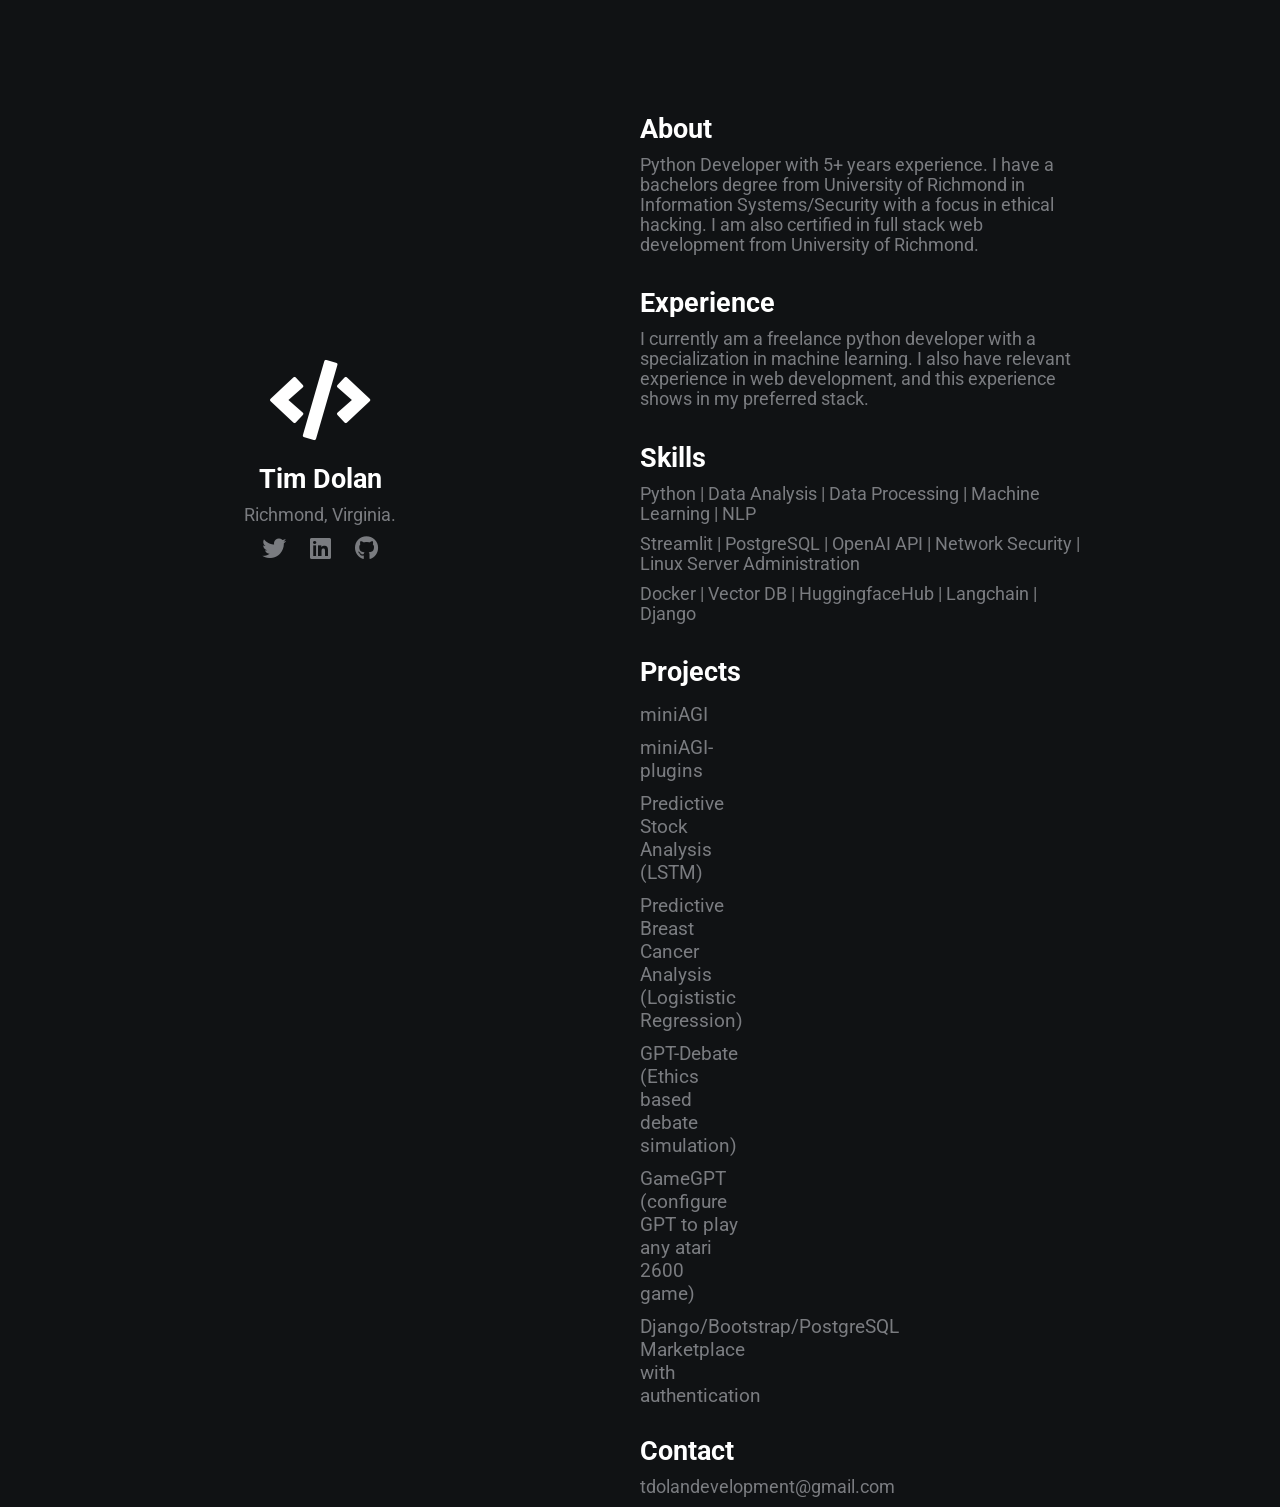
<file: index.html>
<!DOCTYPE html>
<html lang="en">
<head>
    <meta charset="UTF-8">
    <meta name="viewport" content="width=device-width, initial-scale=1.0">
    <meta http-equiv="X-UA-Compatible" content="ie=edge">
    <link rel="stylesheet" href="https://use.fontawesome.com/releases/v5.4.1/css/all.css" integrity="sha384-5sAR7xN1Nv6T6+dT2mhtzEpVJvfS3NScPQTrOxhwjIuvcA67KV2R5Jz6kr4abQsz" crossorigin="anonymous">
    <link rel="stylesheet" href="style.css">
    <title>Tim Dolan</title>
</head>
<body>
    <div class="grid-2">
        <div class="section-1">
            <i class="fas fa-code fa-5x white"></i>
            <h2>Tim Dolan</h2>
            <p>Richmond, Virginia.</p>
            <a href="#"><i class="fab fa-twitter"></i></a>
            <a href="https://www.linkedin.com/in/tim-dolan-devops/"><i class="fab fa-linkedin"></i></a>
            <a href="https://github.com/tdolan21"><i class="fab fa-github"></i></a>
        </div>
        <div class="section-2">
            <h2>About</h2>
            <p>Python Developer with 5+ years experience. I have a bachelors degree from University of Richmond in Information Systems/Security with a focus in ethical hacking. I am also certified in full stack web development from University of Richmond.</p>
            <h2>Experience</h2>
            <p>I currently am a freelance python developer with a specialization in machine learning. I also have relevant experience in web development, and this experience shows in my preferred stack. </p>
            
            <h2>Skills</h2>
            <p>Python | Data Analysis | Data Processing | Machine Learning | NLP  </p>
            <p>Streamlit |   PostgreSQL  |   OpenAI API    | Network Security | Linux Server Administration   </p>
            <p>Docker |   Vector DB   |  HuggingfaceHub |    Langchain     |  Django  </p>
           

            <h2>Projects</h2>
            <a href="https://github.com/tdolan21/miniAGI">miniAGI</a>
            <a href="https://github.com/tdolan21/miniAGI-plugins">miniAGI-plugins</a>
            <a href="https://github.com/tdolan21/predictive-stock-python">Predictive Stock Analysis (LSTM)</a>
            <a href="https://github.com/tdolan21/predictive-cancer-analysis">Predictive Breast Cancer Analysis (Logististic Regression)</a>
            <a href="https://github.com/tdolan21/gpt-debate">GPT-Debate (Ethics based debate simulation)</a>
            <a href="https://github.com/tdolan21/GameGPT">GameGPT (configure GPT to play any atari 2600 game)</a>
            <a href="https://github.com/tdolan21/django-marketplace">Django/Bootstrap/PostgreSQL Marketplace with authentication</a>
            
            <h2>Contact</h2>
            <p>tdolandevelopment@gmail.com</p>
        </div>
    </div>
</body>
</html>
</file>
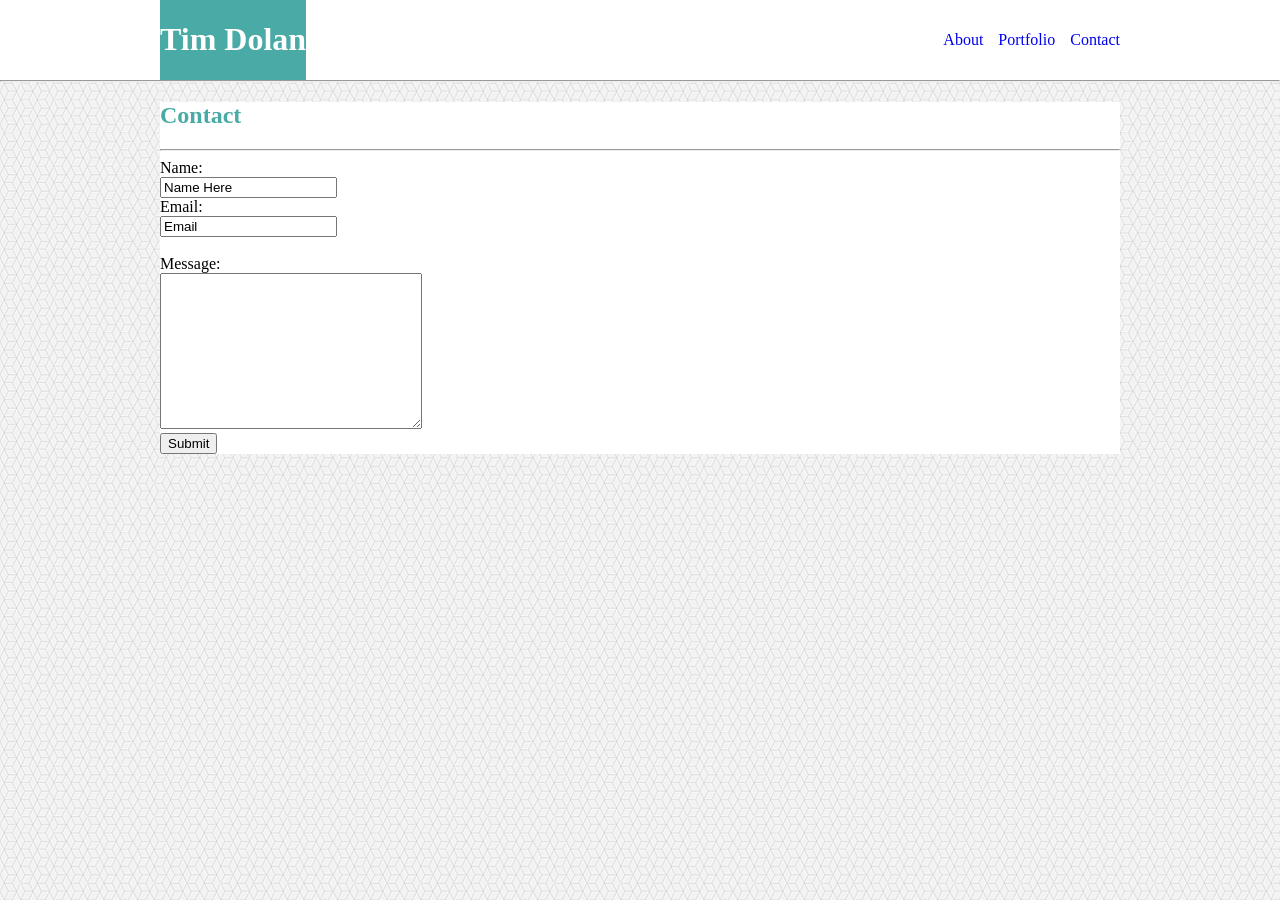
<file: contact.html>
<!DOCTYPE html>
<html lang="en">
<head>
    <link rel="stylesheet" type="text/css" href="assets/css/style.css">
    <meta charset="UTF-8">
    <meta name="viewport" content="width=device-width, initial-scale=1.0">
    <meta http-equiv="X-UA-Compatible" content="ie=edge">
    <title>Contact</title>
    

</head>
<body background="assets/images/bkgrnd.png">
        <body>
                        <div class="header">

                                        <div class="container">
                                    
                                    <div class= "logo">
                                            <h1> Tim Dolan </h1>
                                    </div> 
                                    
                                    <div class="nav"> 
                                    <ul>
                                        <li><a href="index.html">About</a></li>
                                        <li><a href="Portfolio.html">Portfolio</a></li>
                                        <li><a href="contact.html" >Contact</a></li>
                                    
                                    
                                    
                                    </ul>
                                    
                                    </div>
                                    </div>  
                                    </div>
                                    
                                    
                                    <br><br><br><br>
                                    <hr>
                        
                           <div class="textblock">
                                   <div class="container">
                                                <section id="textblock">
                                   <h2>Contact</h2>
                                   <hr>
                                <section id="textblock">
                                <form action="/action_page.php" method="GET">
                                    Name:<br>
                                    <input type="text" name="firstname" value="Name Here"><br>
                                    Email:<br>
                                    <input type="text" name="lastname" value="Email"><br><br>
                                    Message:<br>
                                    <textarea name="message" rows="10" cols="30">
                                
                        </textarea>
                        <br>
                                    <input type="submit" value="Submit">
                                    
                                   
                                    
                                  </form>
                                </section>
                                  </div>
                                  </div>
                                
    
</body>
</html>
</file>
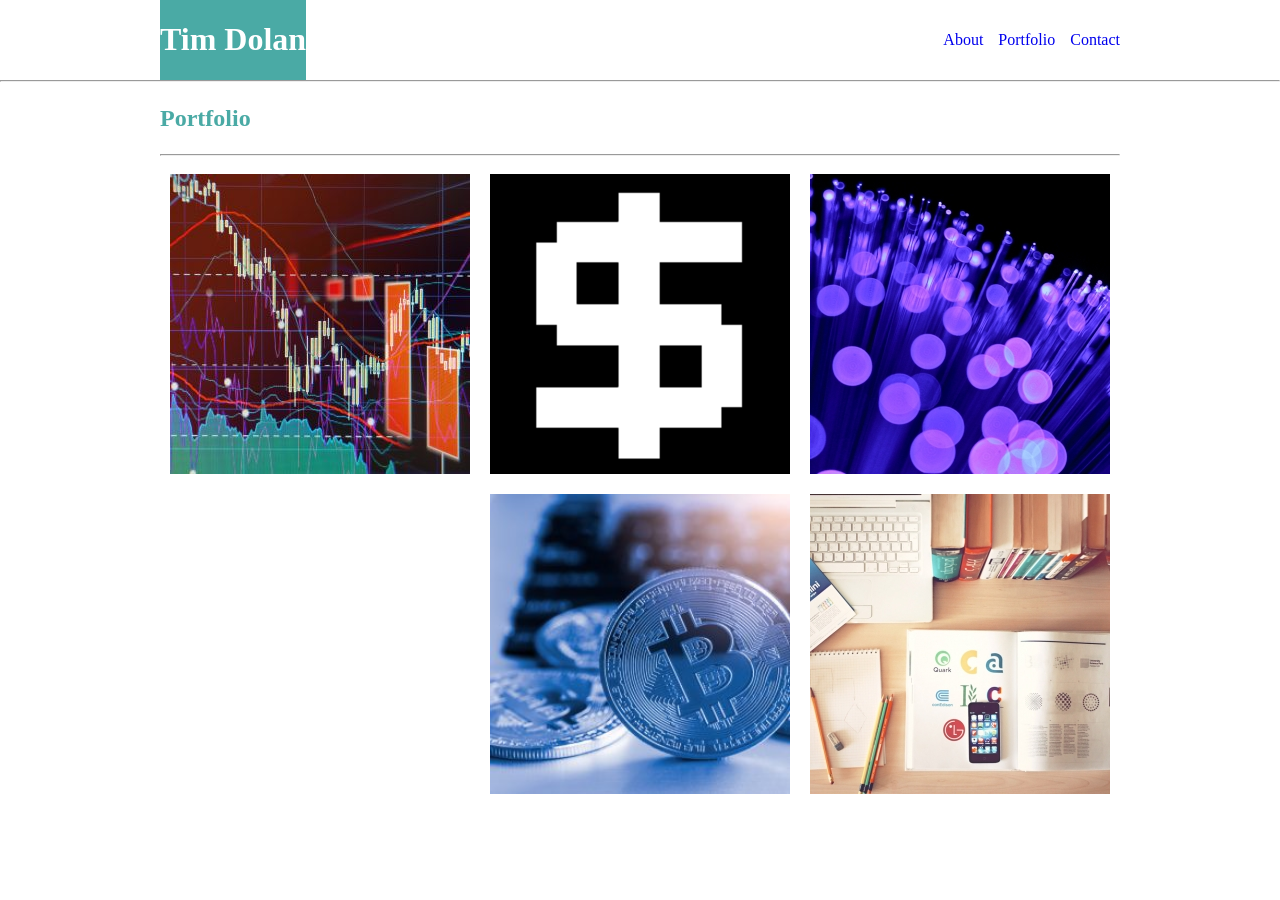
<file: portfolio.html>
<!DOCTYPE html>
<html lang="en">
<head>
    <meta charset="UTF-8">
    <meta name="viewport" content="width=device-width, initial-scale=1.0">
    <meta http-equiv="X-UA-Compatible" content="ie=edge">
    <link rel="stylesheet" type="text/css" href="assets/css/style.css">
    <title>Portfolio</title>
</head>
<body background=C:\Users\timmy\Documents\hmwk\Basic-Portfolio\assets\images\bkgrnd.png>
                <div class="header">
                
                    <div class="container">
                
                        <div class="logo">
                            <h1> Tim Dolan </h1>
                        </div>
                
                        <div class="nav">
                            <ul>
                                <li>
                                    <a href="index.html">About</a>
                                </li>
                                <li>
                                    <a href="Portfolio.html">Portfolio</a>
                                </li>
                                <li>
                                    <a href="contact.html">Contact</a>
                                </li>
                
                
                
                            </ul>
                
                        </div>
                    </div>
                </div>
                
                
                <br>
                <br>
                <br>
                <br>
                <hr>
                <section id="textblock">
                    <div class="textblock">
                        <div class="container">
                            <div class="wrapper">                            <h2>Portfolio</h2>
                <hr>
                
                            <img src="./assets/images/profit-img.jpg" height="300" width="300" margin=20px align=left>
                            <img src="./assets/images/money.png" height="300" width="300" margin=20px align=left>
                            <img src="./assets/images/tech.jpg" height="300" width="300" margin=20px align=right>
                            <img src="./assets/images/placeimg_300_300_any.jpg" height="300" width="300" margin=20px align=right>
                            <img src="./assets/images/crypto.jpg" height="300" width="300" margin=20px align=right>
                </section>
                
                
                </div>
                </div>
                </div>
                </div>
                </div>
            </div>
                
                </body>
                
                </html>
</file>
<file: style.css>
/* global */
@import url('https://fonts.googleapis.com/css?family=Roboto');

.grid-2{
    display: grid;
    grid-template-columns: repeat(2,1fr);
}

body{
    margin: 0;
    padding: 0;
    font-family: 'Roboto', sans-serif;
    background-color: #101214;
    color: #7A7C80;

}

h2,.white{
    color: #fff;
}

a{
    color: #7A7C80;
    text-decoration: none;
}
/* section 1 */
.section-1{
    padding-top: 40vh;
    text-align: center;
}

.section-1 p{
    font-size: 1.1rem;
    padding-bottom: 10px;
    margin:0;
}

.section-1 h2{
    font-size: 1.7rem;
    margin-bottom: 10px;
}

.section-1 a{
    font-size: 1.5rem;
    padding: 10px;
}
/* section 2 */
.section-2{
    padding-top: 10vh;
    width: 70%;
}

.section-2 h2{
    font-size: 1.7rem;
    margin-bottom: 10px;
}

.section-2 p{
    font-size: 1.1rem;
    padding-bottom: 10px;
    margin:0;
}

.section-2 a{
    display: block;
    padding: 5px;
    font-size: 1.2rem;
    padding-left: 0;
    width: 100px;
}
/* animations / utilities */
.section-2 a:hover{
    font-size: 1.3rem;
    color: #fff;
    cursor: pointer;
    transition: 0.2s;
}

.section-1 a:hover{
    color: #fff;
    cursor: pointer;
    transition: 0.3s;
}

.white:hover{
    position: relative;
    padding-left: 10px;
}

/* media queres */
@media(max-width:780px){
    .grid-2{
        grid-template-columns: 1fr;
    }
    .section-1{
        padding:0;
        padding-top: 5rem;
    }
    .section-2{
        padding: 0;
        padding-left: 1.5rem;
        padding-top: 2rem;
    }
}
</file>
<file: assets/css/style.css>
body {
    width: 100%;
    margin: auto;
    z-index: 0;
    
    }
   
    .container {
    width:960px;
    margin: auto;
    
    }
    
    .header {
    background:#ffffff;
    width: 100%;
    position:fixed;
    z-index: 1;
    
    }
    .logo {
    float:left;
    font-family:"Georgia";
    background:#4aaaa5;
    color:white;
    justify-content: center;
    }
    a {
    text-decoration: none;
    }
    li {
    list-style: none;
    float: left;
    margin-left: 15px;
    padding-top: 15px;
    
    }
    .nav {
    float: right;
    
    }
    .h1 {
    background:#4aaaa5;
    color: white;
    justify-content: flex-start;
    z-index: 2;
    }
    .content {
    margin: 0 auto;
    width: 960px;
    }
    .wrapper {
    
    position: relative;
    height: 700px;
    float: center;
    line-height: 200%;

    }
    #two {
        color:red;
        align-content: center;
        
    }
   #textblock {
       background: white;
       width: 960px;
       margin: auto;
       
          }
    .buttons {
        float: right
        
    }
    
    #form {margin: auto}
    
    img {
        margin: 10px;
        justify-content: center;
    }
    background {
        z-index: 0;
    }
    .scroll {
        overflow: scroll;
    }
    h2 {
        color:#4aaaa5;
        justify-content: center;

    }
    h1 {
        justify-content: center;
    }
   text {
       line-height: 200%;
   }
</file>
